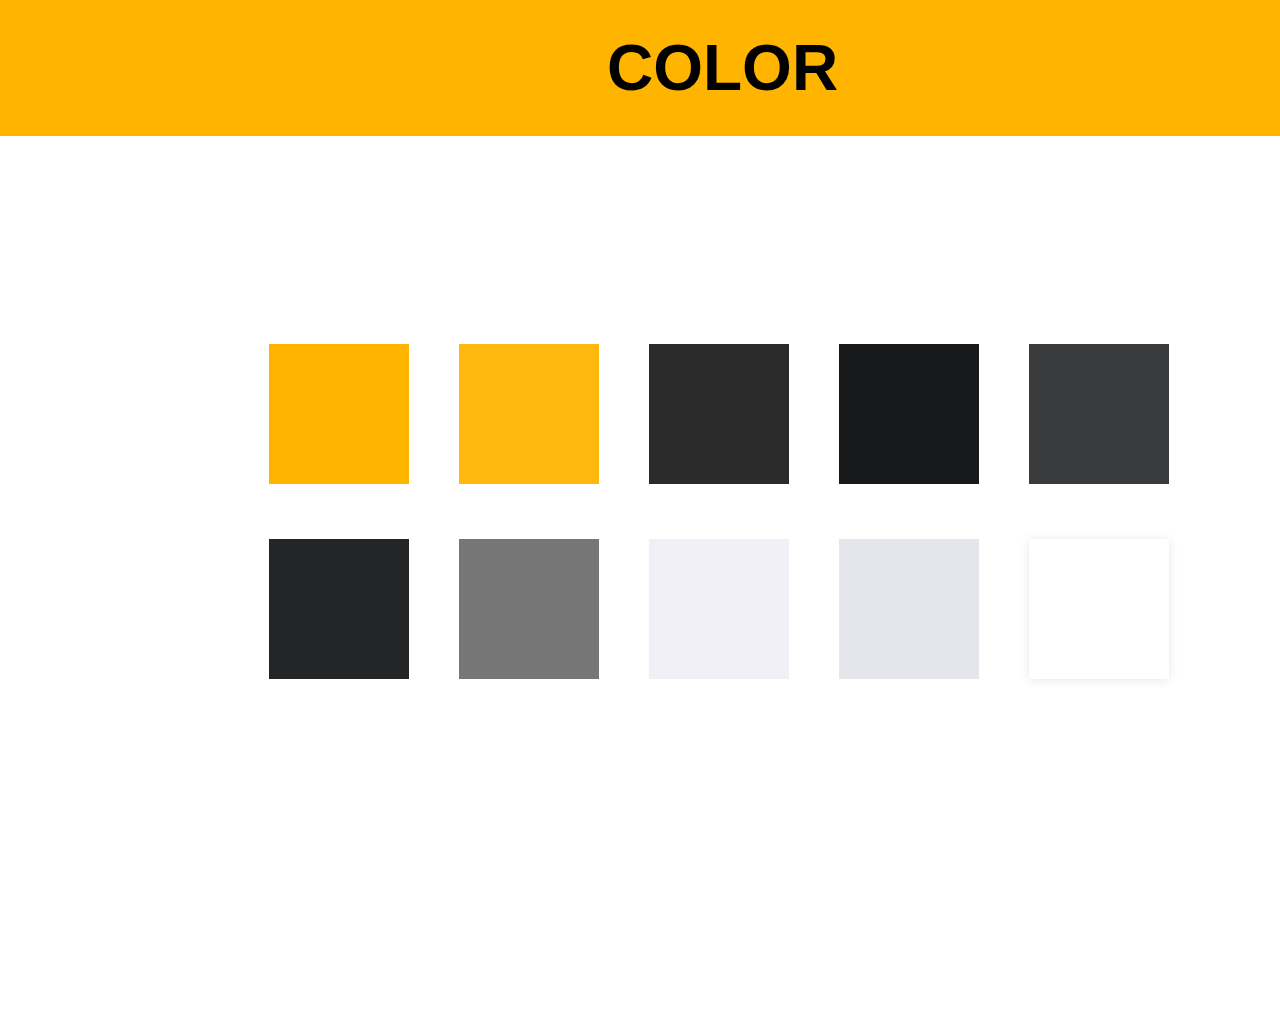
<file: color/index.html>
<!DOCTYPE html>
<html lang="en">
<head>
  <meta charset="UTF-8" />
  <meta http-equiv="X-UA-Compatible" content="IE=edge" />
  <meta name="viewport" content="width=device-width, initial-scale=1.0" />

  <link rel="stylesheet" href="./style.css" />

  <style>
    a, button, input, select, h1, h2, h3, h4, h5, * {
      box-sizing: border-box;
      margin: 0;
      padding: 0;
      border: none;
      text-decoration: none;
      background: none;
      -webkit-font-smoothing: antialiased;
    }
    menu, ol, ul {
      list-style-type: none;
      margin: 0;
      padding: 0;
    }
  </style>

  <title>Color</title>
</head>
<body>
  <div class="color">
    <div class="rectangle-1"></div>
    <div class="color2">Color</div>
    <div class="rectangle-2"></div>
    <div class="rectangle-11"></div>
    <div class="rectangle-3"></div>
    <div class="rectangle-4"></div>
    <div class="rectangle-5"></div>
    <div class="rectangle-10"></div>
    <div class="rectangle-6"></div>
    <div class="rectangle-7"></div>
    <div class="rectangle-8"></div>
    <div class="rectangle-9"></div>
  </div>
</body>
</html>
</file>
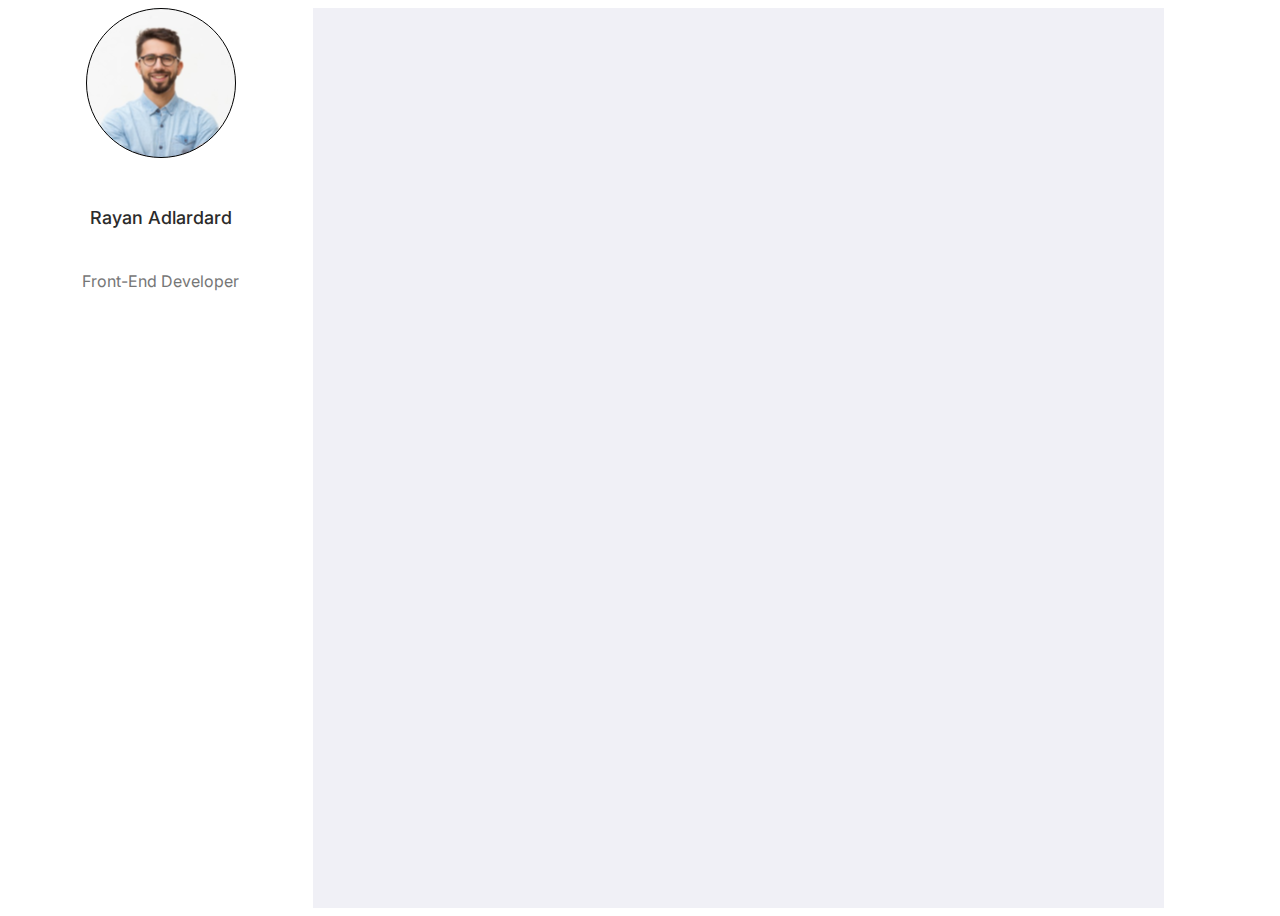
<file: idk/index.html>
<!DOCTYPE html>
<html lang="en">
<head>
    <meta charset="UTF-8">
    <meta name="viewport" content="width=device-width, initial-scale=1.0">
    <title>Home one page</title>

    <link rel="preconnect" href="https://fonts.googleapis.com">
    <link rel="preconnect" href="https://fonts.gstatic.com" crossorigin>
    <link href="https://fonts.googleapis.com/css2?family=Inter:ital,opsz,wght@0,14..32,100..900;1,14..32,100..900&family=Roboto:ital,wght@0,100..900;1,100..900&display=swap" rel="stylesheet">

    <link rel="stylesheet" href="css/styles.css">
</head>
<body>
    <div class="layout-container">
        <!--Sidebar area-->
        <aside class="sidebar">
            <div class="profile-card">
                <div class="profile-image">
                    <img src="pictures/Profile.svg" alt="" clsss="profile-img">
                </div>
                <div class="profile-info">
                    <h4 class="profile-name">Rayan Adlardard</h4>
                    <p class="profile-title">Front-end Developer</p>
                </div>
                <div class="social-icons"></div>
                <div class="persional-info"></div>
            </div>
        </aside>
        <!--main-content-->
        <main class="main-content">

        </main>
        <!--right-nav-->
        <nav class="right-nav">

        </nav>
    </div>
</body>
</html>
</file>
<file: color/style.css>
:root {
  --yellow: #ffb400;
  --yellow-2: rgba(255, 180, 0, 0.95);
  --black: #2b2b2b;
  --dark-background: #18191a;
  --dark-view-1: #242526;
  --paragraph-font: #767676;
  --dark-view-2: #3a3b3c;
  --background: #f0f0f6;
  --white: #ffffff;
}

.color,
.color * {
  box-sizing: border-box;
}

.color {
  background: #ffffff;
  height: 1024px;
  position: relative;
  overflow: hidden;
}

.rectangle-1 {
  background: var(--yellow);
  width: 1440px;
  height: 136px;
  position: absolute;
  left: 0px;
  top: 0px;
}

.color2 {
  color: #000000;
  text-align: center;
  font-family: "Inter-Bold", sans-serif;
  font-size: 64px;
  line-height: 123.6%;
  font-weight: 700;
  text-transform: uppercase;
  position: absolute;
  left: 607px;
  top: 29px;
}

.rectangle-2 {
  background: var(--yellow);
  width: 140px;
  height: 140px;
  position: absolute;
  left: 269px;
  top: 344px;
}

.rectangle-11 {
  background: var(--yellow-2);
  width: 140px;
  height: 140px;
  position: absolute;
  left: 459px;
  top: 344px;
}

.rectangle-3 {
  background: var(--black);
  width: 140px;
  height: 140px;
  position: absolute;
  left: 649px;
  top: 344px;
}

.rectangle-4 {
  background: var(--dark-background);
  width: 140px;
  height: 140px;
  position: absolute;
  left: 839px;
  top: 344px;
}

.rectangle-5 {
  background: var(--dark-view-1);
  width: 140px;
  height: 140px;
  position: absolute;
  left: 269px;
  top: 539px;
}

.rectangle-10 {
  background: var(--paragraph-font);
  width: 140px;
  height: 140px;
  position: absolute;
  left: 459px;
  top: 539px;
}

.rectangle-6 {
  background: var(--dark-view-2);
  width: 140px;
  height: 140px;
  position: absolute;
  left: 1029px;
  top: 344px;
}

.rectangle-7 {
  background: var(--background);
  width: 140px;
  height: 140px;
  position: absolute;
  left: 649px;
  top: 539px;
}

.rectangle-8 {
  background: #e4e6eb;
  width: 140px;
  height: 140px;
  position: absolute;
  left: 839px;
  top: 539px;
}

.rectangle-9 {
  background: var(--white);
  width: 140px;
  height: 140px;
  position: absolute;
  left: 1029px;
  top: 539px;
  box-shadow: 0px 1px 10px 0px rgba(0, 0, 0, 0.1);
}
</file>
<file: idk/css/styles.css>
*{
  font-family: "Inter", sans-serif;
  font-optical-sizing: auto;
  font-weight: 500;
  font-style: normal;
}


.layout-container{
    display: flex;
    position: relative;
    min-height: 100vh;
    background: #F0F0F6;
}
.sidebar{
    width: 305px;
    background: #FFF;
}
.main-content{
    display: flex;
    flex: 1;
}
.right-nav{
    display: flex;
    width: 108px;
    min-height: 100vh;
    background: #FFF;
    flex-shrink: 0;
    flex-direction: column;
    justify-content: center;
}
.profile-card{
    display: flex;
    flex-direction: column;
    gap: 25px;
}
.profile-image{
    display: flex;
    justify-content: center;
}
.profile-info{
    display: flex;
    justify-content: center;
    align-items: center;
    flex-direction: column;
}
.profile-name{
    color: #2B2B2B;
    font-family: Inter;
    font-size: 18px;
    font-style: normal;
    font-weight: 500;
    line-height: 123.6%;
    text-transform: capitalize;
}
.profile-title{
    color: #767676;
    font-kerning: none;
    font-feature-settings: 'calt' off;
    font-family: Inter;
    font-style: normal;
    font-weight: 400;
    line-height: 24px;
    text-transform: capitalize;
}
</file>
